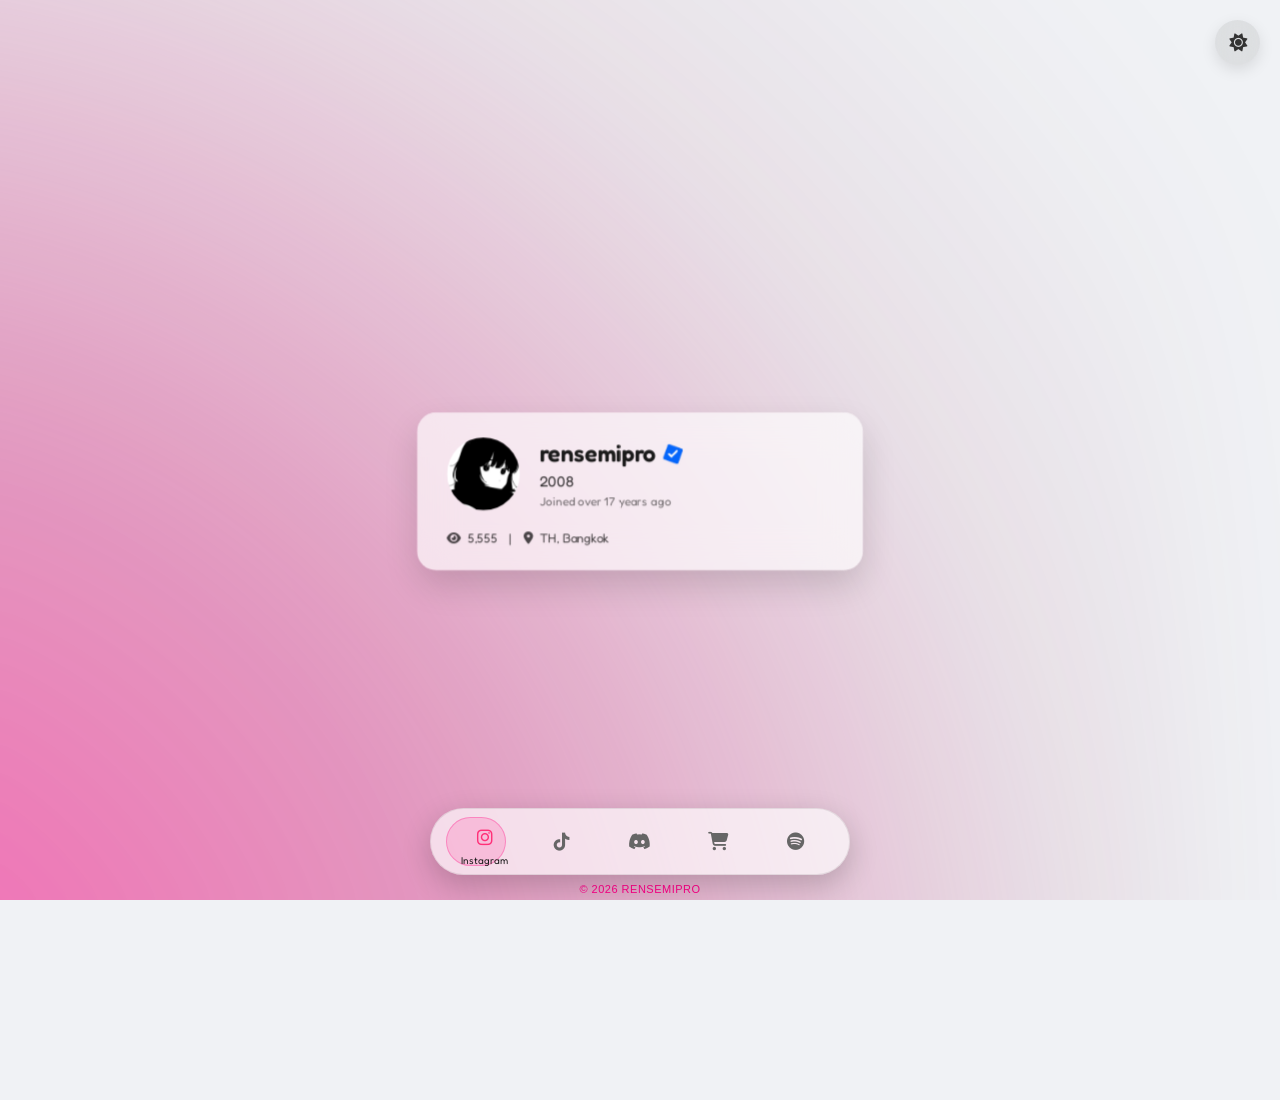
<file: index.html>
<!DOCTYPE html>
<html lang="th" data-theme="dark">
<head>
    <meta charset="UTF-8">
    <meta name="viewport" content="width=device-width, initial-scale=1.0">
    <title>Profile</title>
    <!-- FontAwesome สำหรับไอคอน -->
    <link rel="stylesheet" href="https://cdnjs.cloudflare.com/ajax/libs/font-awesome/6.4.0/css/all.min.css">
    <!-- เชื่อมโยงไฟล์ CSS -->
    <link rel="stylesheet" href="style.css">
</head>
<body>

    <div class="footer-copyright">© 2026 RENSEMIPRO</div>

    <!-- ปุ่มสลับธีม (Dark / Light Mode) -->
    <button class="theme-toggle-btn" id="theme-toggle" aria-label="Toggle Theme">
        <i class="fa-solid fa-moon" id="theme-icon"></i>
    </button>

    <!-- พื้นหลังวิดีโอ -->
    <div class="background-video-wrapper">
         <video autoplay loop muted playsinline class="bg-video">
               <source src="media/" type="video/mp4">
         </video>
    </div>

    <!-- แคนวาสสำหรับเอฟเฟกต์หิมะชมพูอมแดง -->
    <canvas id="snow-canvas"></canvas>

    <!-- คอนเทนเนอร์หลัก -->
    <div class="container" id="main-container">
        
        <!-- การ์ดโปรไฟล์ -->
        <div class="profile-card">
            <div class="profile-main-content">
                <div class="avatar">
                    <img src="media/fff.jpg" alt="Profile">
                </div>
                <div class="profile-info">
                    <div class="name-badge-row">
                        <div class="username">
                            <span>rensemipro</span>
                        </div>
                        <div class="badge-capsule">
                            <img src="media/85618-verified.png" alt="Badge" class="badge-icon">
                        </div>
                    </div>
                    <p class="bio">2008</p>
                    <p class="joined">Joined over 17 years ago</p>
                </div>
            </div>
            
            <div class="profile-footer">
                <div class="stat">
                    <i class="fa-solid fa-eye"></i>
                    <span id="view-count">N/A</span>
                </div>
                <span class="footer-divider">|</span>
                <div class="location">
                    <i class="fa-solid fa-location-dot"></i>
                    <span>TH, Bangkok</span>
                </div>
            </div>
        </div>
         
    </div> 

<!-- Navigation Tabs Animation -->
<nav class="nav-tabs-container" id="nav-container-box">
    <ul class="nav-tabs-list" id="nav-tabs">
        <div class="nav-indicator" id="nav-indicator"></div>
        <li class="nav-item active" data-index="0">
            <a href="https://www.instagram.com/uridearss" target="_blank" class="nav-link">
                <i class="fa-brands fa-instagram"></i>
                <span class="nav-label">Instagram</span>
            </a>
        </li>
        <li class="nav-item" data-index="1">
            <a href="https://tiktok.com/@rensemipro" target="_blank" class="nav-link">
                <i class="fa-brands fa-tiktok"></i>
                <span class="nav-label">TikTok</span>
            </a>
        </li>
        <li class="nav-item" data-index="2">
            <a href="https://discord.gg/zC8EZwgrv7" target="_blank" class="nav-link">
                <i class="fa-brands fa-discord"></i>
                <span class="nav-label">Discord</span>
            </a>
        </li>
        <li class="nav-item" data-index="3">
            <a href="https://spacterx.syncxs.xyz/" target="_blank" class="nav-link">
                <i class="fa-solid fa-cart-shopping"></i>
                <span class="nav-label">Website</span>
            </a>
        </li>
        <li class="nav-item" data-index="4">
            <a href="https://open.spotify.com/" target="_blank" class="nav-link">
                <i class="fa-brands fa-spotify"></i>
                <span class="nav-label">Spotify</span>
            </a>
        </li>
    </ul>
</nav>
    
    <!-- เชื่อมโยงไฟล์ JavaScript -->
    <script src="script.js"></script>
</body>
</html>
</file>
<file: style.css>
@import url('https://fonts.googleapis.com/css2?family=Fredoka:wght@400;500;600&display=swap');

/* กำหนดค่าสีของธีม (Dark & Light Mode) */
:root {
    --bg-color: #000000;
    --card-bg: rgba(0, 0, 0, 0.585);
    --card-border: rgba(0, 0, 0, 0.2);
    --text-color: #ffffff;
    --text-opacity-bio: rgba(255, 255, 255, 0.9);
    --text-opacity-joined: rgba(255, 255, 255, 0.6);
    --footer-text: rgba(255, 255, 255, 0.75);
    --badge-bg: rgba(0, 0, 0, 0);
    --nav-bg: rgba(0, 0, 0, 0.585);
    --nav-border: rgba(0, 0, 0, 0.1);
    --nav-item-color: #888;
    --toggle-btn-bg: rgba(255, 255, 255, 0.15);
    --toggle-btn-color: #fff;
    --video-brightness: 0.7;
}

[data-theme="light"] {
    --bg-color: #f0f2f5;
    --card-bg: rgba(255, 255, 255, 0.655);
    --card-border: rgba(0, 0, 0, 0);
    --text-color: #1a1a1a;
    --text-opacity-bio: rgba(0, 0, 0, 0.8);
    --text-opacity-joined: rgba(0, 0, 0, 0.55);
    --footer-text: rgba(0, 0, 0, 0.7);
    --badge-bg: rgba(0, 0, 0, 0);
    --nav-bg: rgba(255, 255, 255, 0.655);
    --nav-border: rgba(0, 0, 0, 0.08);
    --nav-item-color: #666;
    --toggle-btn-bg: rgba(0, 0, 0, 0.08);
    --toggle-btn-color: #333;
    --video-brightness: 0.95;
}

* {
    margin: 0;
    padding: 0;
    box-sizing: border-box;
    font-family: 'Fredoka', sans-serif;
    transition: background-color 0.4s ease, border-color 0.4s ease, color 0.4s ease;
}

html, body {
    width: 100%;
    height: 100%;
    height: 100dvh; /* ป้องกันปัญหาแถบเบราว์เซอร์มือถือดันหน้าจอหรือบังเนื้อหา */
    margin: 0;
    padding: 0;
    overflow: hidden; /* ป้องกันการเลื่อนหน้าจอที่ทำให้ตกขอบ */
}

body {
    display: flex;
    justify-content: center;
    align-items: center;
    background: var(--bg-color);
    position: relative;
    perspective: 1000px;
}

/* ปุ่มสลับธีมมุมขวาบน */
.theme-toggle-btn {
    position: fixed;
    top: 20px;
    right: 20px;
    z-index: 1000;
    width: 45px;
    height: 45px;
    border-radius: 50%;
    background: var(--toggle-btn-bg);
    backdrop-filter: blur(10px);
    -webkit-backdrop-filter: blur(10px);
    border: 1px solid var(--card-border);
    color: var(--toggle-btn-color);
    font-size: 18px;
    cursor: pointer;
    display: flex;
    align-items: center;
    justify-content: center;
    box-shadow: 0 5px 15px rgba(0, 0, 0, 0.1);
    transition: transform 0.3s ease, background 0.3s ease;
}

.theme-toggle-btn:hover {
    transform: scale(1.1);
}

/* พื้นหลังวิดีโอ */
.background-video-wrapper {
    position: absolute;
    width: 100%;
    height: 100%;
    top: 0;
    left: 0;
    z-index: 1;
    overflow: hidden;
    opacity: 0;
    animation: fadeInBg 1.5s ease forwards;
}

.bg-video {
    width: 100%;
    height: 100%;
    object-fit: cover;
    filter: brightness(var(--video-brightness));
    transition: filter 0.4s ease;
}

@keyframes fadeInBg {
    to { opacity: 1; }
}

/* แคนวาสหิมะชมพูอมแดง */
#snow-canvas {
    position: fixed;
    top: 0;
    left: 0;
    width: 100%;
    height: 100%;
    z-index: 5;
    pointer-events: none;
}

/* คอนเทนเนอร์หลัก */
.container {
    width: 100%;
    max-width: 500px;
    display: flex;
    flex-direction: column;
    gap: 15px;
    position: relative;
    z-index: 10;
    padding: 20px;
    transform-style: preserve-3d;
    margin-bottom: 0px; /* เอาออกเพราะจัดกึ่งกลางด้วย Flexbox แล้ว */
    
    opacity: 0;
    transform: translateY(40px) scale(0.95);
    animation: slideUpFade 1.2s cubic-bezier(0.16, 1, 0.3, 1) 0.3s forwards;
}

.container.animated {
    animation: none;
    opacity: 1;
}

@keyframes slideUpFade {
    to {
        opacity: 1;
        transform: translateY(0) scale(1);
    }
}

/* การ์ดโปรไฟล์สไตล์ Glassmorphism รองรับการเปลี่ยนธีม */
.profile-card {
    background: var(--card-bg);
    backdrop-filter: blur(20px);
    -webkit-backdrop-filter: blur(20px);
    border: 1px solid var(--card-border);
    border-radius: 20px;
    color: var(--text-color);
    box-shadow: 0 15px 35px rgba(0, 0, 0, 0.15);
    width: 100%;
    transform: translateZ(20px);
    padding: 25px 30px;
}

.profile-main-content {
    display: flex;
    align-items: center;
    gap: 20px;
    margin-bottom: 20px;
}

.avatar {
    width: 75px;
    height: 75px;
    border-radius: 50%;
    overflow: hidden;
    background: var(--card-border);
    flex-shrink: 0;
}

.avatar img {
    width: 100%;
    height: 100%;
    object-fit: cover;
}

.profile-info {
    display: flex;
    flex-direction: column;
    gap: 4px;
}

.name-badge-row {
    display: flex;
    align-items: center;
    gap: 0px;
}

.username {
    font-size: 24px;
    font-weight: 600;
}

.badge-capsule {
    background: var(--badge-bg);
    padding: 2px 8px;
    border-radius: 12px;
    display: flex;
    align-items: center;
}

.badge-icon {
    width: 20px;
    height: 20px;
    object-fit: contain;
}

.bio {
    font-size: 15px;
    color: var(--text-opacity-bio);
}

.joined {
    font-size: 12px;
    color: var(--text-opacity-joined);
}

.profile-footer {
    display: flex;
    align-items: center;
    gap: 12px;
    font-size: 13px;
    color: var(--footer-text);
}

.stat, .location {
    display: flex;
    align-items: center;
    gap: 6px;
}

/* Navigation Tabs Animation */
.nav-tabs-container {
    position: fixed;
    bottom: 25px; /* ยกขึ้นมาเล็กน้อยเพื่อไม่ให้แถบเบราว์เซอร์มือถือบัง */
    left: 50%;
    transform: translateX(-50%) translateY(50px);
    z-index: 1000;
    width: 90%;
    max-width: 420px;
    opacity: 0;
    animation: slideUpNav 2.0s cubic-bezier(0.16, 1, 0.3, 1) 0.5s forwards;
}

@keyframes slideUpNav {
    to {
        opacity: 1;
        transform: translateX(-50%) translateY(0);
    }
}

.nav-tabs-list {
    position: relative;
    display: flex;
    justify-content: space-around;
    align-items: center;
    background: var(--nav-bg);
    backdrop-filter: blur(15px);
    -webkit-backdrop-filter: blur(15px);
    border: 1px solid var(--nav-border);
    border-radius: 40px;
    padding: 10px 15px;
    list-style: none;
    box-shadow: 0 10px 30px rgba(0, 0, 0, 0.2);
}

.nav-item {
    position: relative;
    z-index: 2;
    display: flex;
    flex-direction: column;
    align-items: center;
    justify-content: center;
    width: 60px;
    height: 45px;
    color: var(--nav-item-color);
    cursor: pointer;
    transition: color 0.3s ease;
}

.nav-item i {
    font-size: 18px;
    transition: transform 0.3s cubic-bezier(0.4, 0, 0.2, 1);
}

.nav-label {
    font-size: 10px;
    margin-top: 3px;
    opacity: 0;
    transform: translateY(5px);
    transition: all 0.3s ease;
    position: absolute;
    bottom: -2px;
}

.nav-item.active {
    color: var(--text-color);
}

.nav-item.active i {
    transform: translateY(-4px);
    color: #ff3078;
}

.nav-item.active .nav-label {
    opacity: 1;
    transform: translateY(0);
}

.nav-indicator {
    position: absolute;
    top: 8px;
    bottom: 8px;
    left: 15px;
    width: 60px;
    background: rgba(255, 48, 145, 0.18);
    border-radius: 30px;
    transition: transform 0.4s cubic-bezier(0.68, -0.55, 0.265, 1.55);
    z-index: 1;
    border: 1px solid rgba(255, 48, 151, 0.4);
}

@media (max-width: 600px) {
    .container {
        padding: 10px;
        max-width: 100%;
        margin-bottom: 20px;
    }
    
    .profile-card {
        padding: 20px 15px;
    }

    .profile-main-content {
        gap: 15px;
    }

    .avatar {
        width: 60px;
        height: 60px;
    }

    .username {
        font-size: 20px;
    }

    .nav-tabs-container {
        bottom: 20px; /* ลอยพ้นแถบเครื่องมือล่างของมือถือ */
        width: 92%;
    }
}

.nav-link {
    display: flex;
    flex-direction: column;
    align-items: center;
    justify-content: center;
    width: 100%;
    height: 100%;
    color: inherit;
    text-decoration: none;
}

/* แสงเรืองรองขยายกว้างเกือบเต็มจอจากมุมล่างซ้าย */
body::after {
    content: '';
    position: fixed;
    bottom: -200px;
    left: -200px;
    width: 1400px;
    height: 1400px;
    background: radial-gradient(circle at bottom left, rgba(255, 0, 132, 0.604) 0%, rgba(210, 60, 135, 0.489) 35%, rgba(140, 30, 74, 0.08) 65%, transparent 85%);
    pointer-events: none;
    z-index: 0;
    filter: blur(80px);
}

/* ข้อความลิขสิทธิ์กึ่งกลางด้านล่างสุด */
.footer-copyright {
    position: fixed;
    bottom: 5px;
    left: 50%;
    transform: translateX(-50%);
    color: rgb(255, 0, 136);
    font-size: 11px;
    font-family: sans-serif;
    letter-spacing: 0.5px;
    pointer-events: none;
    z-index: 10;
    white-space: nowrap;
}

/* รองรับหน้าจอมือถือและจอขนาดเล็ก ให้จัดกึ่งกลางและเว้นระยะจากขอบล่างพอดี */
@media screen and (max-width: 768px) {
    .footer-copyright {
        bottom: 5px;
        left: 50%;
        transform: translateX(-50%);
        font-size: 8px;
    }
}
</file>
